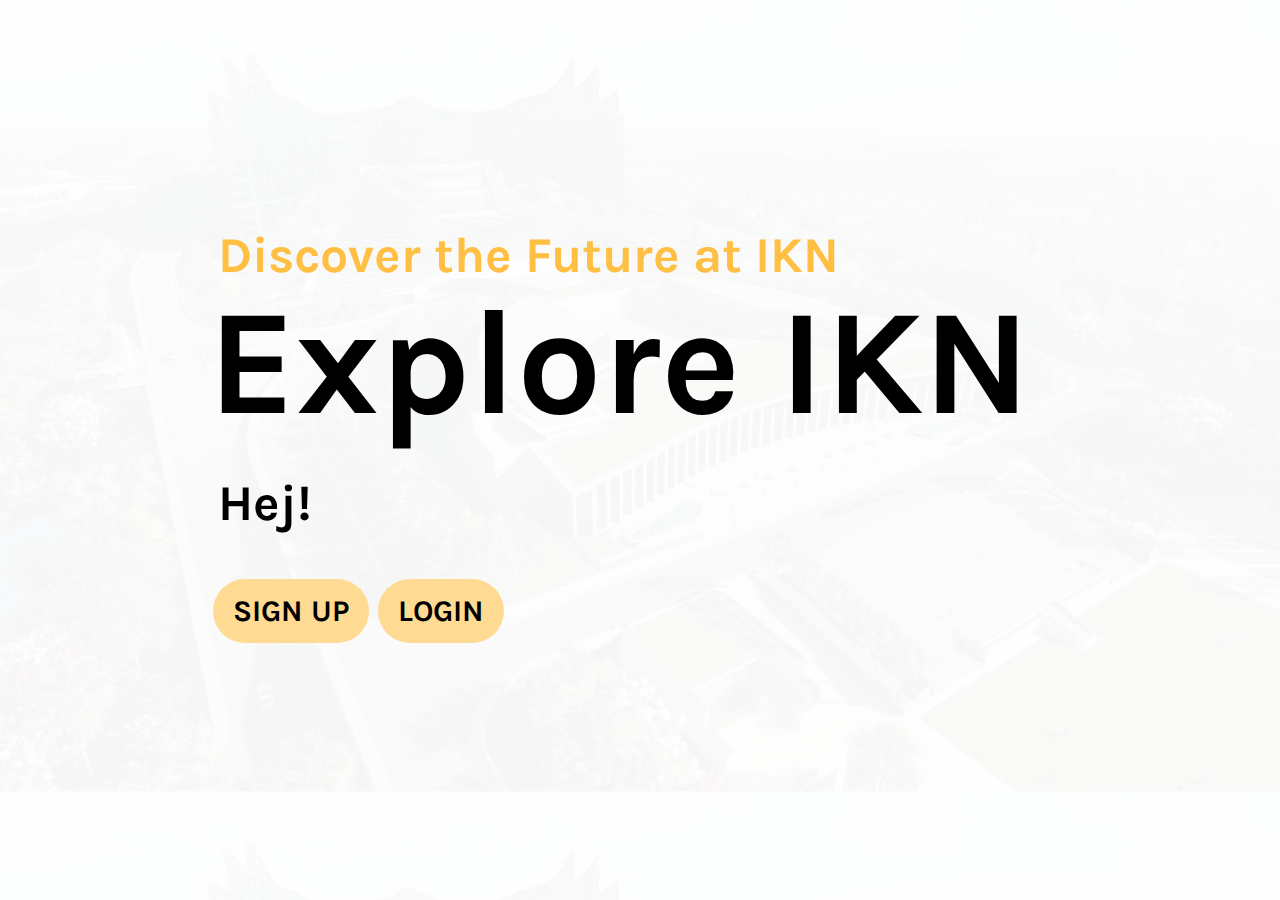
<file: index.html>
<!DOCTYPE html>
<html lang="en">
<head>
    <meta charset="UTF-8">
    <meta name="viewport" content="width=device-width, initial-scale=1.0">
    <link rel="stylesheet" href="style.css">
    <title>IKN</title>
</head>
<body>
    <div class="firstpage">
        <span class="discover">Discover the Future at IKN<br></span><span class="explore">Explore IKN</span><br><span class="hej">Hej!</span>
        <div class="masuk">
            <a href="signup.html" class="btn1">SIGN UP</a>
            <a href="login.html" class="btn2">LOGIN</a>
          </div>
    </div>
</body>
</html>
</file>
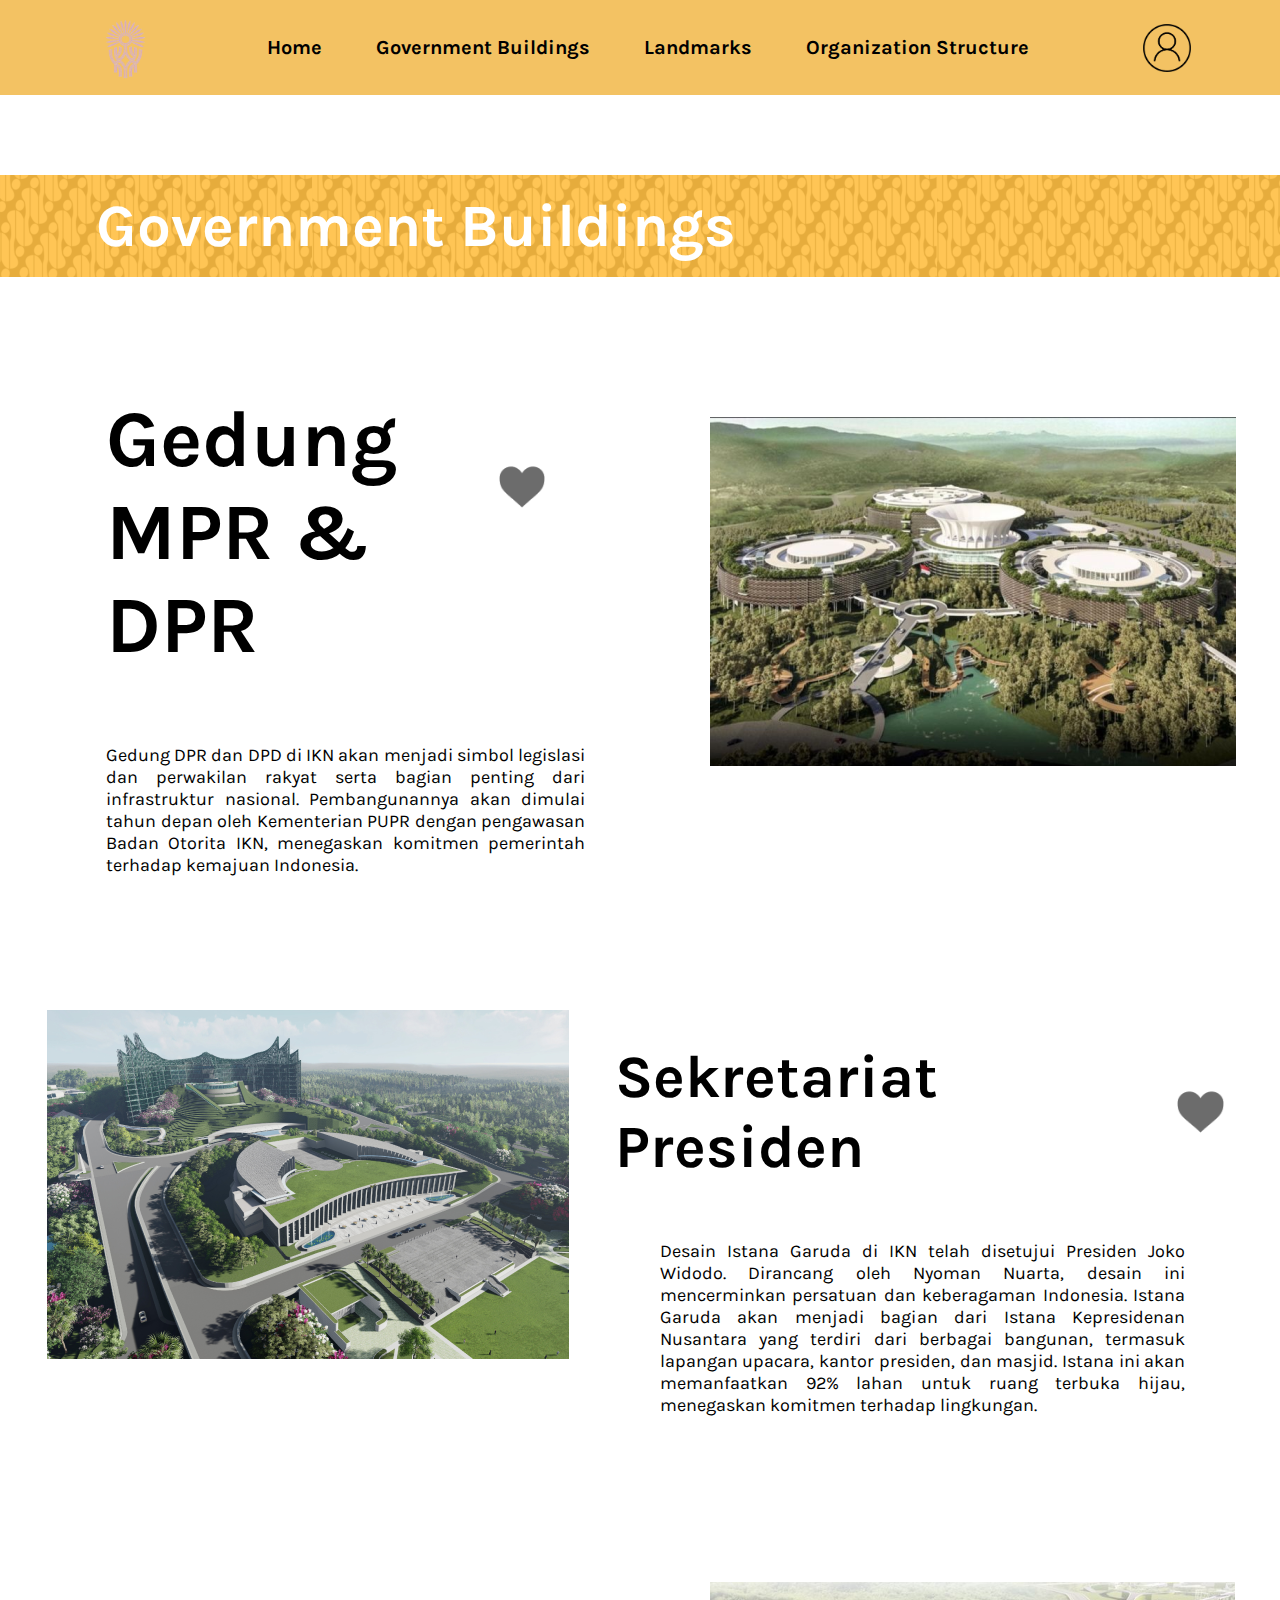
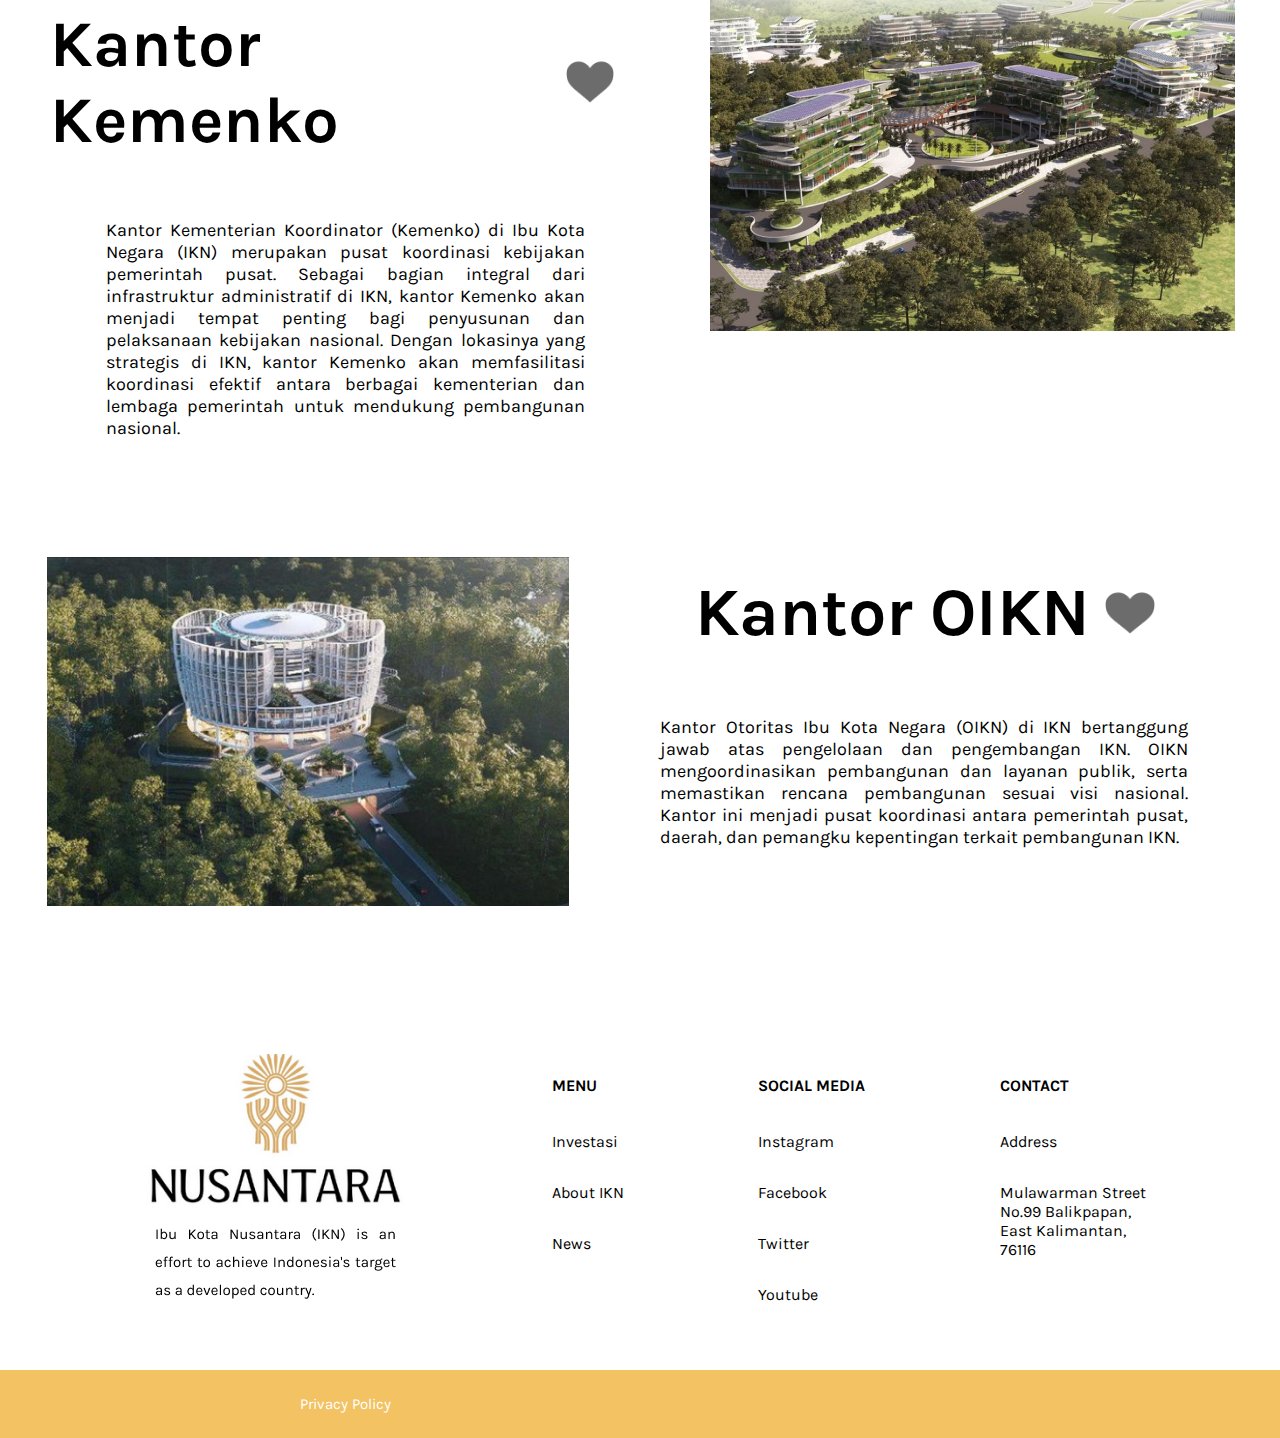
<file: government_buildings.html>
<!DOCTYPE html>
<html lang="en">
<head>
    <meta charset="UTF-8">
    <meta name="viewport" content="width=device-width, initial-scale=1.0">
    <title>Government Buildings</title>
    <link rel="stylesheet" href="government_buildings.css">
</head>
<body>
    
    <nav>
        <div class="logo">
            <img src="logo.png" alt="logo">
        </div>
        <div class="topnav">
            <a href="home.html">Home</a>
            <a href="government_buildings.html">Government Buildings</a>
            <a href="landmarks.html">Landmarks</a>
            <a href="orgStruct.html">Organization Structure</a>
        </div>
        <div class="accounts">
            <img src="account_logo.png" alt="account">
        </div>
    </nav>

    <div class="content">
        <div class="title">Government Buildings</div>
        <div class="row2">
            <div class="column2">
                <h1>Gedung MPR & DPR <input type="checkbox" class="heartbox2"></h1>
                <p>Gedung DPR dan DPD di IKN akan menjadi simbol legislasi dan perwakilan  rakyat serta bagian penting dari infrastruktur nasional. Pembangunannya  akan dimulai tahun depan oleh Kementerian PUPR dengan pengawasan Badan  Otorita IKN, menegaskan komitmen pemerintah terhadap kemajuan Indonesia.</p>
            </div>
            <div class="column2">
                <img src="mpr.png" alt="bendungan sepaku semoi">
            </div>
        </div>
        <div class="row">
            <div class="column">
                <img src="sekretariat.png" alt="plaza seremoni">
            </div>
            <div class="column">
                <h1>Sekretariat Presiden <input type="checkbox" class="heartbox1"></h1>
                <p>Desain Istana Garuda di IKN telah disetujui Presiden Joko Widodo.  Dirancang oleh Nyoman Nuarta, desain ini mencerminkan persatuan dan  keberagaman Indonesia. Istana Garuda akan menjadi bagian dari Istana  Kepresidenan Nusantara yang terdiri dari berbagai bangunan, termasuk  lapangan upacara, kantor presiden, dan masjid. Istana ini akan  memanfaatkan 92% lahan untuk ruang terbuka hijau, menegaskan komitmen  terhadap lingkungan.</p>
            </div>
        </div>
        <div class="row4">
            <div class="column4">
                <h1>Kantor Kemenko <input type="checkbox" class="heartbox1"></h1>
                <p>Kantor Kementerian Koordinator (Kemenko) di Ibu Kota Negara (IKN)  merupakan pusat koordinasi kebijakan pemerintah pusat. Sebagai bagian  integral dari infrastruktur administratif di IKN, kantor Kemenko akan  menjadi tempat penting bagi penyusunan dan pelaksanaan kebijakan  nasional. Dengan lokasinya yang strategis di IKN, kantor Kemenko akan  memfasilitasi koordinasi efektif antara berbagai kementerian dan lembaga  pemerintah untuk mendukung pembangunan nasional.</p>
            </div>
            <div class="column4">
                <img src="kemenko.png" alt="bandara ikn">
            </div>
        </div>
        <div class="row">
            <div class="column3">
                <img src="oikn.png" alt="embung mentawir">
            </div>
            <div class="column3">
                <h1>Kantor OIKN <input type="checkbox" class="heartbox1"></h1>
                <p>Kantor Otoritas Ibu Kota Negara (OIKN) di IKN bertanggung jawab atas pengelolaan dan pengembangan IKN. OIKN mengoordinasikan pembangunan dan layanan publik, serta memastikan rencana pembangunan sesuai visi nasional. Kantor ini menjadi pusat koordinasi antara pemerintah pusat, daerah, dan pemangku kepentingan terkait pembangunan IKN.</p>
            </div>
        </div>
    </div>

    <footer>
        <div class="rowfoot">
            <div class="columnfoot">
                <img src="logofoot.png" alt="logo_footer">
            </div>
            <div class="columnfoot">
                <h4>MENU</h4>
                <p>Investasi</p>
                <p>About IKN</p>
                <p>News</p>
            </div>
            <div class="columnfoot">
                <h4>SOCIAL MEDIA</h4>
                <p>Instagram</p>
                <p>Facebook</p>
                <p>Twitter</p>
                <p>Youtube</p>
            </div>
            <div class="columnfoot">
                <h4>CONTACT</h4>
                <p>Address</p>
                <p>Mulawarman Street<br>No.99 Balikpapan,<br>East Kalimantan,<br>76116</p>
            </div>
        </div>
        <div class="policy">
            <p>Privacy Policy</p>
        </div>
    </footer>

</body>
</html>
</file>
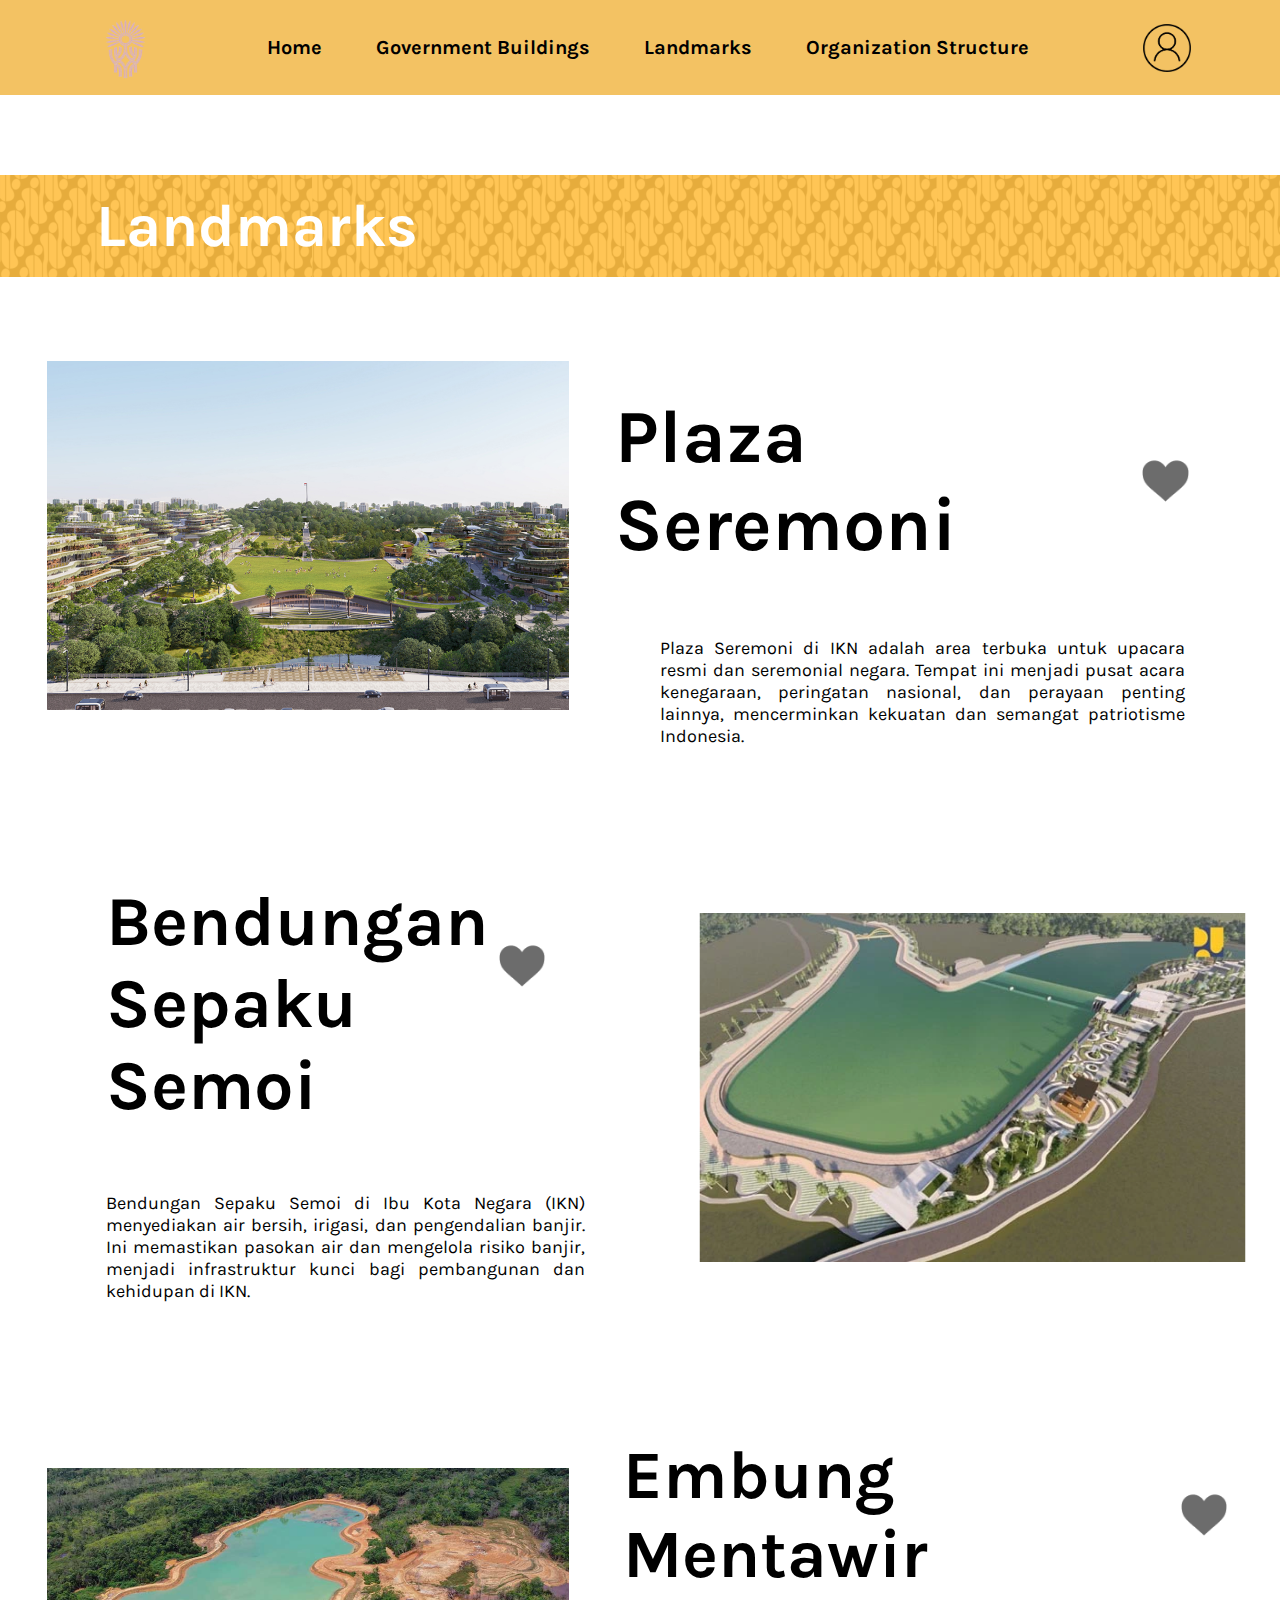
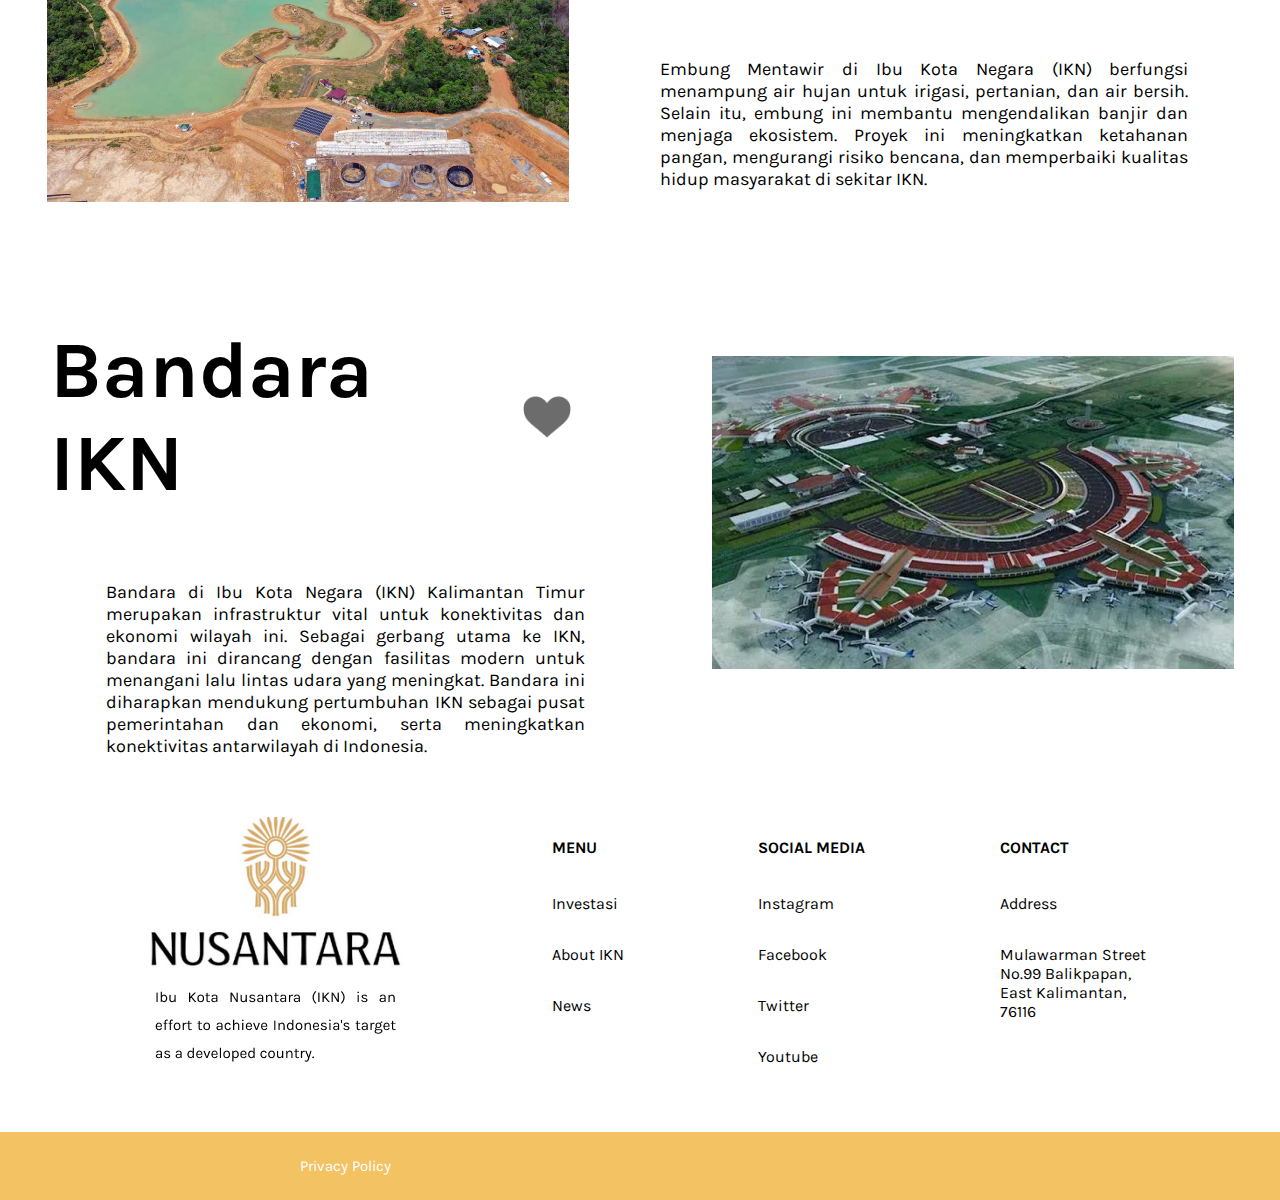
<file: landmarks.html>
<!DOCTYPE html>
<html lang="en">
<head>
    <meta charset="UTF-8">
    <meta name="viewport" content="width=device-width, initial-scale=1.0">
    <title>Landmarks</title>
    <link rel="stylesheet" href="landmarks.css">
</head>
<body>
    
    <nav>
        <div class="logo">
            <img src="logo.png" alt="logo">
        </div>
        <div class="topnav">
            <a href="home.html">Home</a>
            <a href="government_buildings.html">Government Buildings</a>
            <a href="landmarks.html">Landmarks</a>
            <a href="orgStruct.html">Organization Structure</a>
        </div>
        <div class="accounts">
            <img src="account_logo.png" alt="account">
        </div>
    </nav>

    <div class="content">
        <div class="title">Landmarks</div>
        <div class="row">
            <div class="column">
                <img src="plaza_seremoni.png" alt="plaza seremoni">
            </div>
            <div class="column">
                <h1>Plaza Seremoni <input type="checkbox" class="heartbox1"></h1>
                <p>Plaza Seremoni di IKN adalah area terbuka untuk upacara resmi dan seremonial negara. Tempat ini menjadi pusat acara kenegaraan, peringatan nasional, dan perayaan penting lainnya, mencerminkan kekuatan dan semangat patriotisme Indonesia.</p>
            </div>
        </div>
        <div class="row2">
            <div class="column2">
                <h1>Bendungan Sepaku Semoi <input type="checkbox" class="heartbox2"></h1>
                <p>Bendungan Sepaku Semoi di Ibu Kota Negara (IKN) menyediakan air bersih, irigasi, dan pengendalian banjir. Ini memastikan pasokan air dan mengelola risiko banjir, menjadi infrastruktur kunci bagi pembangunan dan kehidupan di IKN.</p>
            </div>
            <div class="column2">
                <img src="bendungan.png" alt="bendungan sepaku semoi">
            </div>
        </div>
        <div class="row">
            <div class="column3">
                <img src="embung.png" alt="embung mentawir">
            </div>
            <div class="column3">
                <h1>Embung Mentawir <input type="checkbox" class="heartbox1"></h1>
                <p>Embung Mentawir di Ibu Kota Negara (IKN) berfungsi menampung air hujan untuk irigasi, pertanian, dan air bersih. Selain itu, embung ini membantu mengendalikan banjir dan menjaga ekosistem. Proyek ini meningkatkan ketahanan pangan, mengurangi risiko bencana, dan memperbaiki kualitas hidup masyarakat di sekitar IKN.</p>
            </div>
        </div>
        <div class="row4">
            <div class="column4">
                <h1>Bandara IKN <input type="checkbox" class="heartbox1"></h1>
                <p>Bandara di Ibu Kota Negara (IKN) Kalimantan Timur merupakan infrastruktur vital untuk konektivitas dan ekonomi wilayah ini. Sebagai gerbang utama ke IKN, bandara ini dirancang dengan fasilitas modern untuk menangani lalu lintas udara yang meningkat. Bandara ini diharapkan mendukung pertumbuhan IKN sebagai pusat pemerintahan dan ekonomi, serta meningkatkan konektivitas antarwilayah di Indonesia.</p>
            </div>
            <div class="column4">
                <img src="bandara.png" alt="bandara ikn">
            </div>
        </div>
    </div>

    <footer>
        <div class="rowfoot">
            <div class="columnfoot">
                <img src="logofoot.png" alt="logo_footer">
            </div>
            <div class="columnfoot">
                <h4>MENU</h4>
                <p>Investasi</p>
                <p>About IKN</p>
                <p>News</p>
            </div>
            <div class="columnfoot">
                <h4>SOCIAL MEDIA</h4>
                <p>Instagram</p>
                <p>Facebook</p>
                <p>Twitter</p>
                <p>Youtube</p>
            </div>
            <div class="columnfoot">
                <h4>CONTACT</h4>
                <p>Address</p>
                <p>Mulawarman Street<br>No.99 Balikpapan,<br>East Kalimantan,<br>76116</p>
            </div>
        </div>
        <div class="policy">
            <p>Privacy Policy</p>
        </div>
    </footer>

</body>
</html>
</file>
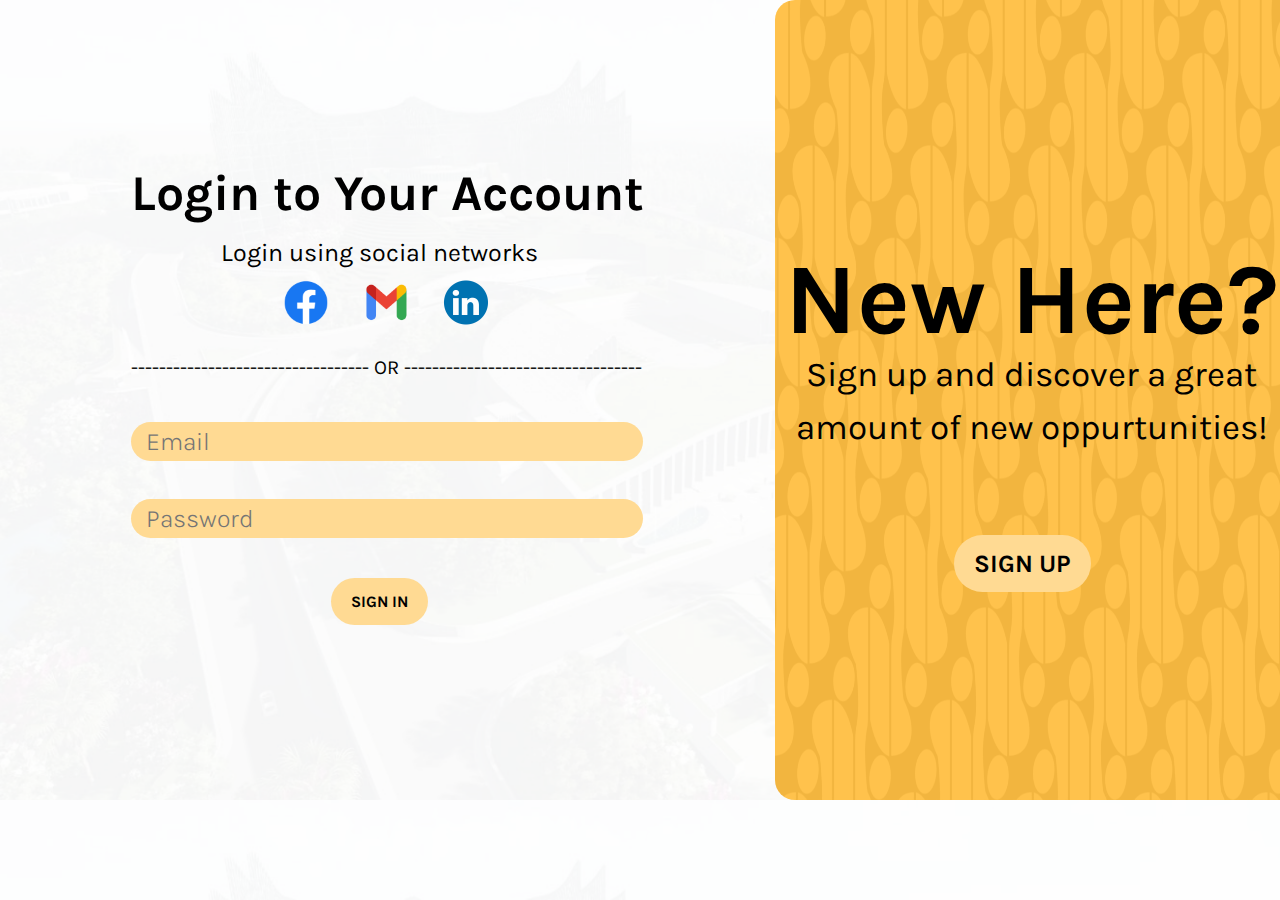
<file: login.html>
<!DOCTYPE html>
<html lang="en">
<head>
  <meta charset="UTF-8">
  <meta name="viewport" content="width=device-width, initial-scale=1.0">
  <link rel="stylesheet" href="login.css">
  <title>Login IKN</title>
</head>
<body>
  <div class="firstpage">

    <div class="left-side">
      <div class="item">
        <span class="head">Login to Your Account<br></span>
        <span class="desc">Login using social networks</span>
        <div class="socials">
          <a href="#" target="_blank"><img src="fb.png" alt="facebook" class="social-icon"></a>
          <a href="#" target="_blank"><img src="gmail.png" alt="facebook" class="social-icon"></a>
          <a href="#" target="_blank"><img src="linkedin.png" alt="facebook" class="social-icon"></a>
        </div>
        <div class="or">---------------------------------- OR ----------------------------------</div>
        <form class="loginform" onsubmit="return validate()">
          <input type="text" id="email" name="email" placeholder="Email"><br>
          <input type="text" id="password" name="password" placeholder="Password"><br>
          <button type="submit" class="signinbtn">SIGN IN</button>
        </form>
      </div>
    </div>

    <div class="right-side">
      <img src="batikparang.jpeg" alt="Batik Parang" style="width: 100%; height: 100%;">
      <div class="text">
        <span class="new">New Here?<br></span>
        <span class="sign">Sign up and discover a great amount of new oppurtunities!</span>
      </div>
      <div class="signupbtn">
        <a href="signup.html" class="signup">SIGN UP</a>
      </div> 
    </div>
  </div>
</body>
<script src="validatelogin.js"></script>
</html>
</file>
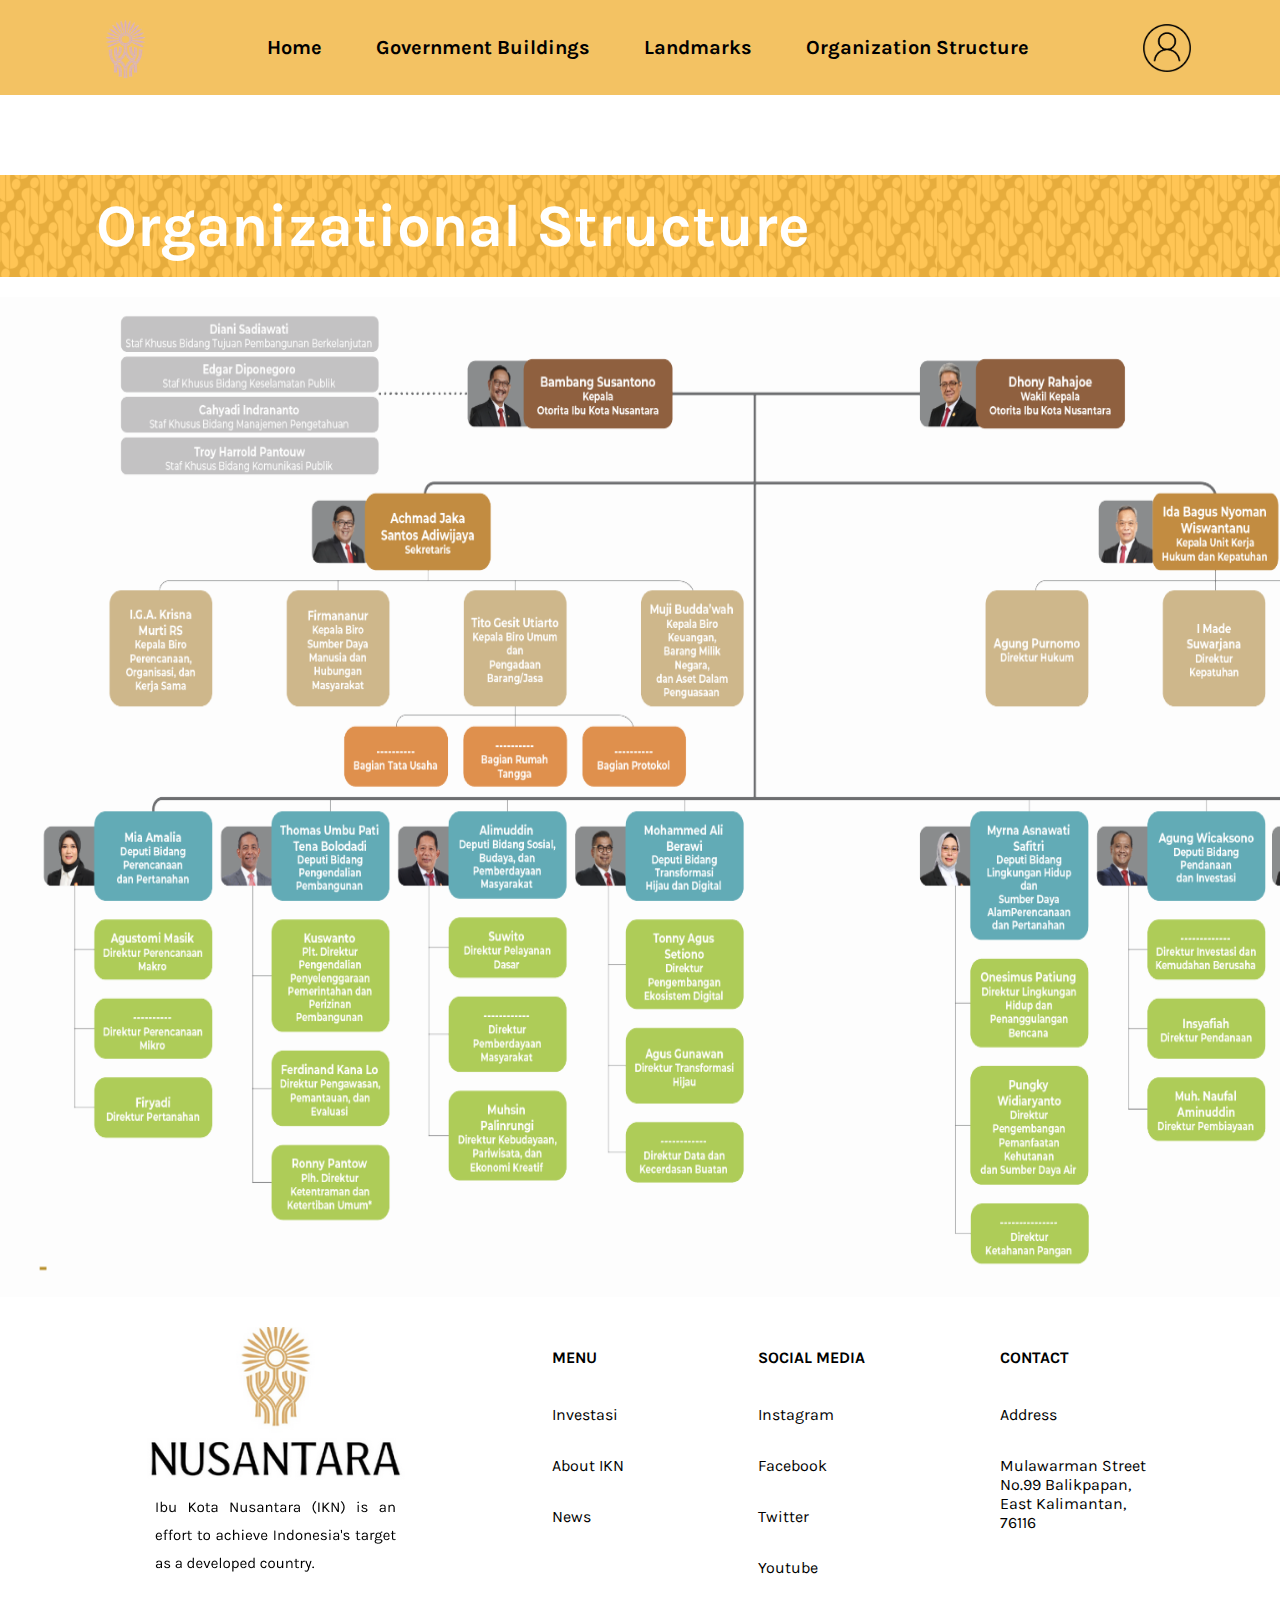
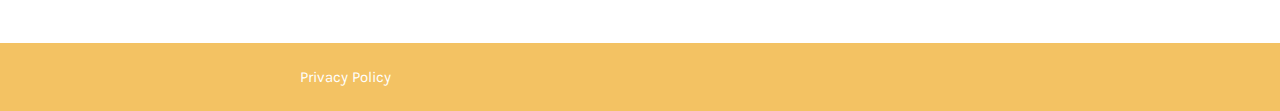
<file: orgStruct.html>
<!DOCTYPE html>
<html lang="en">
<head>
    <meta charset="UTF-8">
    <meta name="viewport" content="width=device-width, initial-scale=1.0">
    <title>Landmarks</title>
    <link rel="stylesheet" href="landmarks.css">
</head>
<body>
    
    <nav>
        <div class="logo">
            <img src="logo.png" alt="logo">
        </div>
        <div class="topnav">
            <a href="home.html">Home</a>
            <a href="government_buildings.html">Government Buildings</a>
            <a href="landmarks.html">Landmarks</a>
            <a href="orgStruct.html">Organization Structure</a>
        </div>
        <div class="accounts">
            <img src="account_logo.png" alt="account">
        </div>
    </nav>

    <div class="content">
        <div class="title">Organizational Structure</div>
        <img src="orgS.png" alt="Organizational Structure Image" style="display: block; margin: 20px auto;width: 1500px;height: 1000px">
    </div>
    
    <footer>
        <div class="rowfoot">
            <div class="columnfoot">
                <img src="logofoot.png" alt="logo_footer">
            </div>
            <div class="columnfoot">
                <h4>MENU</h4>
                <p>Investasi</p>
                <p>About IKN</p>
                <p>News</p>
            </div>
            <div class="columnfoot">
                <h4>SOCIAL MEDIA</h4>
                <p>Instagram</p>
                <p>Facebook</p>
                <p>Twitter</p>
                <p>Youtube</p>
            </div>
            <div class="columnfoot">
                <h4>CONTACT</h4>
                <p>Address</p>
                <p>Mulawarman Street<br>No.99 Balikpapan,<br>East Kalimantan,<br>76116</p>
            </div>
        </div>
        <div class="policy">
            <p>Privacy Policy</p>
        </div>
    </footer>
</body>
</html>
</file>
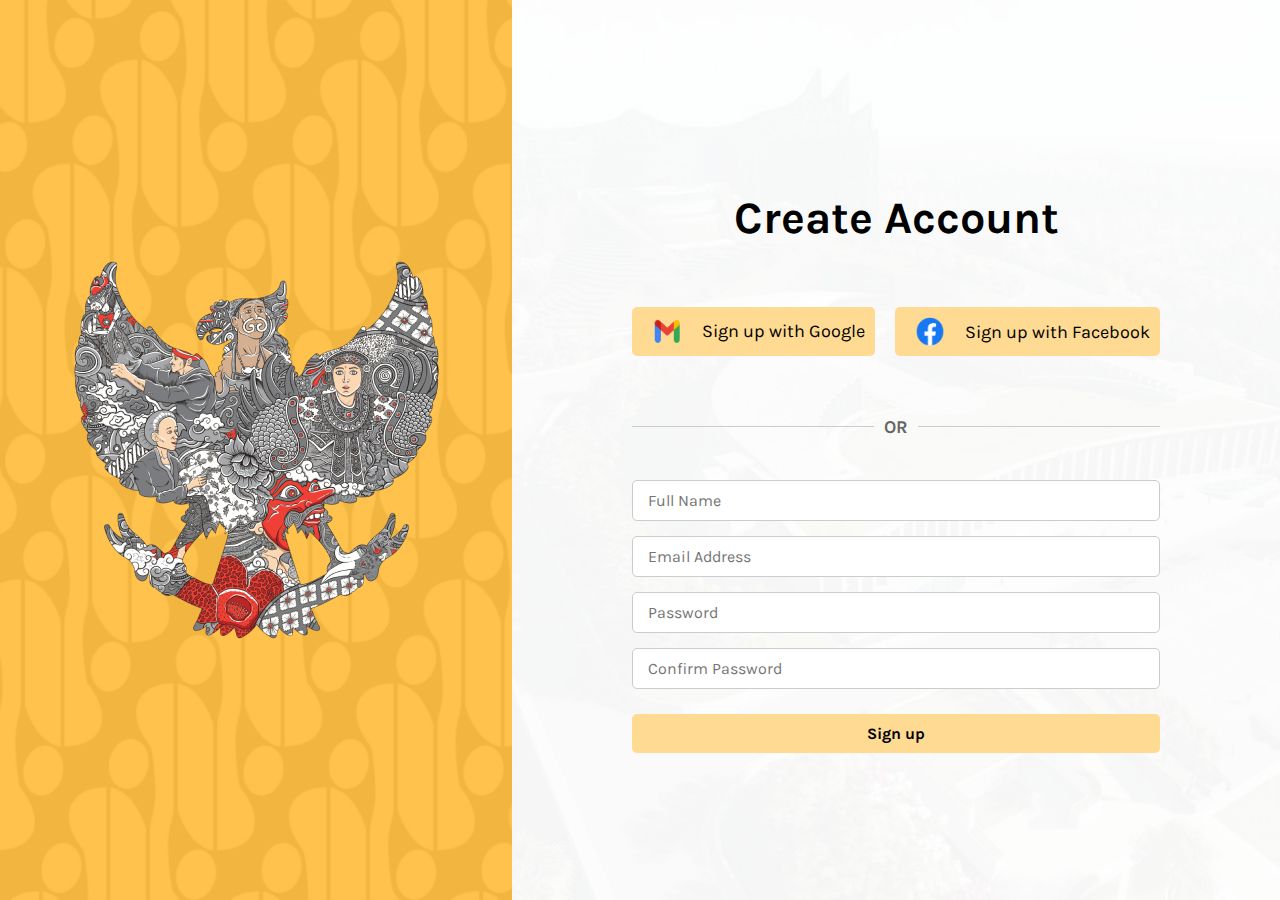
<file: signup.html>
<!DOCTYPE html>
<html lang="en">
<head>
  <meta charset="UTF-8">
  <meta name="viewport" content="width=device-width, initial-scale=1.0">
  <link rel="stylesheet" href="signup.css">
  <title>Sign Up IKN</title>
</head>
<body>
    <div class="firstpage">
        <div class="left-side">
            <img src="garuda.png" alt="Garuda">
        </div>
        <div class="right-side">
            <img class="rightimage" src="main_cover.png" alt="Main Cover">
            <div class="text">
                <p>Create Account</p>
                <div class="socials">
                    <div class="google">
                        <p><img src="gmail.png" alt="Google"> Sign up with Google</p>
                    </div>
                    <div class="facebook">
                        <p><img src="fb.png" alt="Facebook"> Sign up with Facebook</p>
                    </div>
                </div>
                <div class="separator">
                    <hr> <span>OR</span> <hr>
                </div>
                <form class="signup-form" onsubmit="return validate()">
                    <input type="text" placeholder="Full Name" id="full-name">
                    <input type="email" placeholder="Email Address" id="email">
                    <input type="password" placeholder="Password" id="password">
                    <input type="password" placeholder="Confirm Password" id="cpassword">
                    <button type="submit" class="signbtn">Sign up</button>
                </form>
            </div>
        </div>
    </div>
</body>
<script src="validation.js">
</script>
</html>
</file>
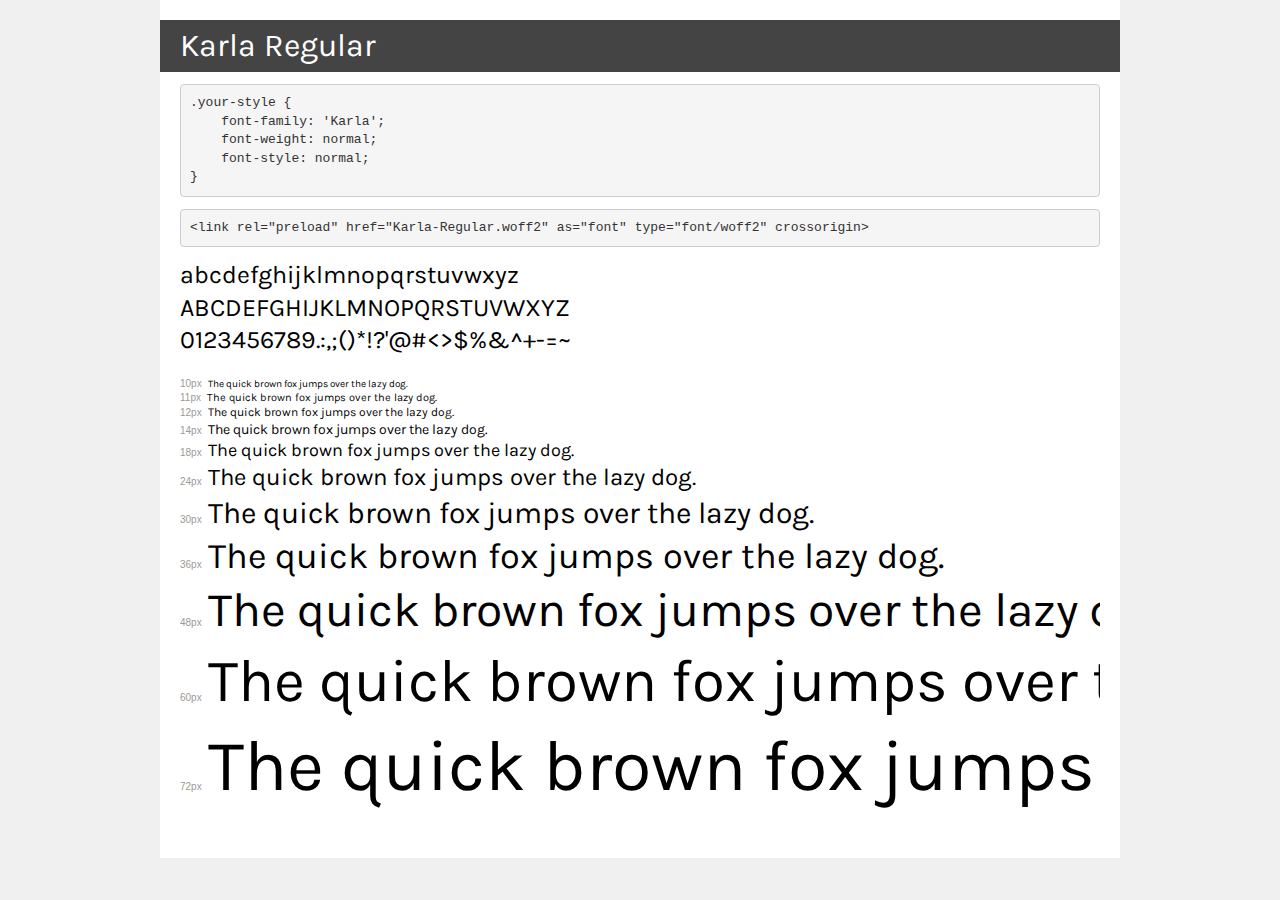
<file: Karla/demo.html>
<!DOCTYPE html>
<html lang="en">
<head>
    <meta charset="utf-8">
    <meta http-equiv="X-UA-Compatible" content="IE=edge">
    <meta name="viewport" content="width=device-width, initial-scale=1">
    <meta name="robots" content="noindex, noarchive">
    <meta name="format-detection" content="telephone=no">
    <title>Transfonter demo</title>
    <link href="stylesheet.css" rel="stylesheet">
    <style>
        /*
        http://meyerweb.com/eric/tools/css/reset/
        v2.0 | 20110126
        License: none (public domain)
        */
        html, body, div, span, applet, object, iframe,
        h1, h2, h3, h4, h5, h6, p, blockquote, pre,
        a, abbr, acronym, address, big, cite, code,
        del, dfn, em, img, ins, kbd, q, s, samp,
        small, strike, strong, sub, sup, tt, var,
        b, u, i, center,
        dl, dt, dd, ol, ul, li,
        fieldset, form, label, legend,
        table, caption, tbody, tfoot, thead, tr, th, td,
        article, aside, canvas, details, embed,
        figure, figcaption, footer, header, hgroup,
        menu, nav, output, ruby, section, summary,
        time, mark, audio, video {
            margin: 0;
            padding: 0;
            border: 0;
            font-size: 100%;
            font: inherit;
            vertical-align: baseline;
        }
        /* HTML5 display-role reset for older browsers */
        article, aside, details, figcaption, figure,
        footer, header, hgroup, menu, nav, section {
            display: block;
        }
        body {
            line-height: 1;
        }
        ol, ul {
            list-style: none;
        }
        blockquote, q {
            quotes: none;
        }
        blockquote:before, blockquote:after,
        q:before, q:after {
            content: '';
            content: none;
        }
        table {
            border-collapse: collapse;
            border-spacing: 0;
        }
        /* demo styles */
        body {
            background: #f0f0f0;
            color: #000;
        }
        .page {
            background: #fff;
            width: 920px;
            margin: 0 auto;
            padding: 20px 20px 0 20px;
            overflow: hidden;
        }
        .font-container {
            overflow-x: auto;
            overflow-y: hidden;
            margin-bottom: 40px;
            line-height: 1.3;
            white-space: nowrap;
            padding-bottom: 5px;
        }
        h1 {
            position: relative;
            background: #444;
            font-size: 32px;
            color: #fff;
            padding: 10px 20px;
            margin: 0 -20px 12px -20px;
        }
        .letters {
            font-size: 25px;
            margin-bottom: 20px;
        }
        .s10:before {
            content: '10px';
        }
        .s11:before {
            content: '11px';
        }
        .s12:before {
            content: '12px';
        }
        .s14:before {
            content: '14px';
        }
        .s18:before {
            content: '18px';
        }
        .s24:before {
            content: '24px';
        }
        .s30:before {
            content: '30px';
        }
        .s36:before {
            content: '36px';
        }
        .s48:before {
            content: '48px';
        }
        .s60:before {
            content: '60px';
        }
        .s72:before {
            content: '72px';
        }
        .s10:before, .s11:before, .s12:before, .s14:before,
        .s18:before, .s24:before, .s30:before, .s36:before,
        .s48:before, .s60:before, .s72:before {
            font-family: Arial, sans-serif;
            font-size: 10px;
            font-weight: normal;
            font-style: normal;
            color: #999;
            padding-right: 6px;
        }
        pre {
            display: block;
            padding: 9px;
            margin: 0 0 12px;
            font-family: Monaco, Menlo, Consolas, "Courier New", monospace;
            font-size: 13px;
            line-height: 1.428571429;
            color: #333;
            font-weight: normal;
            font-style: normal;
            background-color: #f5f5f5;
            border: 1px solid #ccc;
            overflow-x: auto;
            border-radius: 4px;
        }
        /* responsive */
        @media (max-width: 959px) {
            .page {
                width: auto;
                margin: 0;
            }
        }
    </style>
</head>
<body>
<div class="page">
    <div class="demo">
        <h1 style="font-family: 'Karla'; font-weight: normal; font-style: normal;">Karla Regular</h1>
        <pre title="Usage">.your-style {
    font-family: 'Karla';
    font-weight: normal;
    font-style: normal;
}</pre>
        <pre title="Preload (optional)">
&lt;link rel=&quot;preload&quot; href=&quot;Karla-Regular.woff2&quot; as=&quot;font&quot; type=&quot;font/woff2&quot; crossorigin&gt;</pre>
        <div class="font-container" style="font-family: 'Karla'; font-weight: normal; font-style: normal;">
            <p class="letters">
                abcdefghijklmnopqrstuvwxyz<br>
ABCDEFGHIJKLMNOPQRSTUVWXYZ<br>
                0123456789.:,;()*!?'@#&lt;&gt;$%&^+-=~
            </p>
            <p class="s10" style="font-size: 10px;">The quick brown fox jumps over the lazy dog.</p>
            <p class="s11" style="font-size: 11px;">The quick brown fox jumps over the lazy dog.</p>
            <p class="s12" style="font-size: 12px;">The quick brown fox jumps over the lazy dog.</p>
            <p class="s14" style="font-size: 14px;">The quick brown fox jumps over the lazy dog.</p>
            <p class="s18" style="font-size: 18px;">The quick brown fox jumps over the lazy dog.</p>
            <p class="s24" style="font-size: 24px;">The quick brown fox jumps over the lazy dog.</p>
            <p class="s30" style="font-size: 30px;">The quick brown fox jumps over the lazy dog.</p>
            <p class="s36" style="font-size: 36px;">The quick brown fox jumps over the lazy dog.</p>
            <p class="s48" style="font-size: 48px;">The quick brown fox jumps over the lazy dog.</p>
            <p class="s60" style="font-size: 60px;">The quick brown fox jumps over the lazy dog.</p>
            <p class="s72" style="font-size: 72px;">The quick brown fox jumps over the lazy dog.</p>
        </div>
    </div>

</div>
</body>
</html>
</file>
<file: style.css>
@font-face {
    font-family: Karla;
    src: url(Karla-VariableFont_wght.ttf);
}

body {
    background-image: url("main_cover.png");
    background-size: cover;
}

.firstpage {
    padding-left: 200px;
    padding-top: 200px;
    line-height: 6em;
}

.discover {
    font-family: Karla;
    color: #FFBF43;
    font-weight: bold;
    font-size: 50px;
    padding-left: 10px;
}

.explore {
    font-family: Karla;
    font-weight: bold;
    color: black;
    font-size: 150px;
}

.hej {
    font-family: Karla;
    font-weight: bold;
    color: black;
    font-size: 50px;
    padding-left: 10px;
}

.masuk {
    padding-left: 5px;
}

.btn1 {
    background-color: #FFDA93;
    color: black;
    font-family: Karla;
    font-weight: bold;
    font-size: 30px;
    border-radius: 50px;
    padding: 14px 20px;
    margin: 5px auto;
    border: none;
    cursor: pointer;
    text-decoration: none;
    transition-duration: 0.3s;
}
  
.btn1:hover {
    background-color: black;
    color: #FFDA93;
}

.btn2 {
    background-color: #FFDA93;
    color: black;
    font-family: Karla;
    font-weight: bold;
    font-size: 30px;
    border-radius: 50px;
    padding: 14px 20px;
    margin: 5px;
    border: none;
    cursor: pointer;
    text-decoration: none;
    transition-duration: 0.3s;
}
  
.btn2:hover {
    background-color: black;
    color: #FFDA93;
}
</file>
<file: government_buildings.css>
* {
    box-sizing: border-box;
}

@font-face {
    font-family: Karla;
    src: url(Karla-VariableFont_wght.ttf);
}

body {
    margin: 0;
    display: flex;
    flex-direction: column;
    overflow-x: hidden;
}

nav {
    position: sticky;
    background-color: #F3C263;
    display: flex;
    height: 95px;
    align-items: center;
    text-align: center;
    justify-content: space-evenly;
    z-index: 1000;
    top: 0;
}

.logo {
    display: flex;
    width: 4rem;
    height: 4rem;
}

.topnav a {
    padding-right: 25px;
    padding-left: 25px;
    font-size: 20px;
    text-decoration: none;
    color: #000000;
    font-family: Karla;
    font-weight: bold;
}

.topnav a:hover {
    text-decoration: underline;
    transition: transform 0.7s ease-out;
}

.accounts {
    display: flex;
    width: 3rem;
    height: 3rem;
}

.title {
    font-family: Karla;
    color: #ffffff;
    background-image: url("header_batik.png");
    font-size: 60px;
    font-weight: bold;
    text-align: left;
    margin-top: 80px;
    padding: 1rem;
    padding-left: 6rem;
}

.row {
    display: flex;
    justify-content: space-between;
    margin-top: 20px;
    margin-right: 50px;
    font-family: JostR;
    margin-bottom: 10px;
}

.column {
    display: flex;
    flex-direction: column;
    font-family: Karla;
    width: 50%;
    align-items: center;
}

.column img {
    margin-top: 6rem;
}

.column p {
    text-align: justify;
    margin-left: 2.8rem;
    margin-right: 2.8rem;
    font-size: 18px;
}

.column h1 {
    font-size: 60px;
    margin-top: 8rem;
    margin-right: 0.2rem;
    display: flex;
    align-items: center;
    justify-content: space-evenly;
}

.row2 {
    display: flex;
    justify-content: space-between;
    margin-top: 20px;
    margin-left: 50px;
    font-family: JostR;
    margin-bottom: 10px;
}

.column2 {
    display: flex;
    flex-direction: column;
    font-family: Karla;
    width: 50%;
    align-items: center;
}

.column2 img {
    margin-top: 7.5rem;
}

.column2 p {
    text-align: justify;
    margin-left: 3.5rem;
    margin-right: 5rem;
    font-size: 18px;
}

.column2 h1 {
    font-size: 80px;
    margin-top: 6rem;
    margin-left: 3.5rem;
    display: flex;
    align-items: center;
    justify-content: space-evenly;
}

.column3 {
    display: flex;
    flex-direction: column;
    font-family: Karla;
    width: 50%;
    align-items: center;
}

.column3 img {
    margin-top: 5rem;
    margin-bottom: 8rem;
}

.column3 p {
    text-align: justify;
    margin-left: 2.8rem;
    margin-right: 2.6rem;
    font-size: 18px;
}

.column3 h1 {
    font-size: 68px;
    margin-top: 6rem;
    margin-left: 0.5rem;
    display: flex;
    align-items: center;
    justify-content: space-evenly;
}

.row4 {
    display: flex;
    justify-content: space-between;
    margin-top: 20px;
    margin-left: 50px;
    font-family: JostR;
    margin-bottom: 10px;
}

.column4 {
    display: flex;
    flex-direction: column;
    font-family: Karla;
    width: 50%;
    align-items: center;
}

.column4 img {
    margin-top: 8rem;
    margin-bottom: 100px;
}

.column4 p {
    text-align: justify;
    margin-left: 3.5rem;
    margin-right: 5rem;
    font-size: 18px;
}

.column4 h1 {
    font-size: 65px;
    margin-top: 9.5rem;
    margin-right: 3rem;
    display: flex;
    align-items: center;
    justify-content: space-evenly;
}

input[class="heartbox1"] {
    content: url('heart.png');
    appearance: none;
    display: block;
    width: 50px;
    height: 50px;
    transition: 0.2s;
    margin-left: 15px;
}

input[class="heartbox1"]:checked {
    content: url('heart_red.png');
}

input[class="heartbox2"] {
    content: url('heart.png');
    appearance: none;
    display: block;
    width: 50px;
    height: 50px;
    transition: 0.2s;
    margin-right: 120px;
    margin-bottom: 95px;
}

input[class="heartbox2"]:checked {
    content: url('heart_red.png');
}

.rowfoot {
    display: flex;
    justify-content: space-evenly;
    margin-top: 20px;
    padding-bottom: 50px;
    font-family: Karla;
    margin-top: 10px;
}

.columnfoot {
    display: flex;
    flex-direction: column;
    font-family: Karla;
}

.policy {
    font-family: Karla;
    font-size: 15px;
    background-color: #F3C263;
    padding: 10px;
    padding-left: 300px;
    color: white;
}
</file>
<file: landmarks.css>
* {
    box-sizing: border-box;
}

@font-face {
    font-family: Karla;
    src: url(Karla-VariableFont_wght.ttf);
}

body {
    margin: 0;
    display: flex;
    flex-direction: column;
    overflow-x: hidden;
}

nav {
    position: sticky;
    background-color: #F3C263;
    display: flex;
    height: 95px;
    align-items: center;
    text-align: center;
    justify-content: space-evenly;
    z-index: 1000;
    top: 0;
}

.logo {
    display: flex;
    width: 4rem;
    height: 4rem;
}

.topnav a {
    padding-right: 25px;
    padding-left: 25px;
    font-size: 20px;
    text-decoration: none;
    color: #000000;
    font-family: Karla;
    font-weight: bold;
}

.topnav a:hover {
    text-decoration: underline;
    transition: transform 0.7s ease-out;
}

.accounts {
    display: flex;
    width: 3rem;
    height: 3rem;
}

.title {
    font-family: Karla;
    color: #ffffff;
    background-image: url("header_batik.png");
    font-size: 60px;
    font-weight: bold;
    text-align: left;
    margin-top: 80px;
    padding: 1rem;
    padding-left: 6rem;
}

.row {
    display: flex;
    justify-content: space-between;
    margin-top: 20px;
    margin-right: 50px;
    font-family: JostR;
    margin-bottom: 10px;
}

.column {
    display: flex;
    flex-direction: column;
    font-family: Karla;
    width: 50%;
    align-items: center;
}

.column img {
    margin-top: 4rem;
}

.column p {
    text-align: justify;
    margin-left: 2.8rem;
    margin-right: 2.8rem;
    font-size: 18px;
}

.column h1 {
    font-size: 75px;
    margin-top: 6rem;
    margin-right: 2.4rem;
    display: flex;
    align-items: center;
    justify-content: space-evenly;
}

.row2 {
    display: flex;
    justify-content: space-between;
    margin-top: 20px;
    margin-left: 50px;
    font-family: JostR;
    margin-bottom: 10px;
}

.column2 {
    display: flex;
    flex-direction: column;
    font-family: Karla;
    width: 50%;
    align-items: center;
}

.column2 img {
    margin-top: 8rem;
}

.column2 p {
    text-align: justify;
    margin-left: 3.5rem;
    margin-right: 5rem;
    font-size: 18px;
}

.column2 h1 {
    font-size: 70px;
    margin-top: 6rem;
    margin-left: 3.5rem;
    display: flex;
    align-items: center;
    justify-content: space-evenly;
}

.column3 {
    display: flex;
    flex-direction: column;
    font-family: Karla;
    width: 50%;
    align-items: center;
}

.column3 img {
    margin-top: 8rem;
}

.column3 p {
    text-align: justify;
    margin-left: 2.8rem;
    margin-right: 2.6rem;
    font-size: 18px;
}

.column3 h1 {
    font-size: 68px;
    margin-top: 6rem;
    margin-left: 0.5rem;
    display: flex;
    align-items: center;
    justify-content: space-evenly;
}

.row4 {
    display: flex;
    justify-content: space-between;
    margin-top: 20px;
    margin-left: 50px;
    font-family: JostR;
    margin-bottom: 10px;
}

.column4 {
    display: flex;
    flex-direction: column;
    font-family: Karla;
    width: 50%;
    align-items: center;
}

.column4 img {
    margin-top: 8rem;
    margin-bottom: 8rem;
}

.column4 p {
    text-align: justify;
    margin-left: 3.5rem;
    margin-right: 5rem;
    font-size: 18px;
}

.column4 h1 {
    font-size: 80px;
    margin-top: 6rem;
    margin-right: 5.7rem;
    display: flex;
    align-items: center;
    justify-content: space-evenly;
}

input[class="heartbox1"] {
    content: url('heart.png');
    appearance: none;
    display: block;
    width: 50px;
    height: 50px;
    transition: 0.2s;
    margin-left: 15px;
}

input[class="heartbox1"]:checked {
    content: url('heart_red.png');
}

input[class="heartbox2"] {
    content: url('heart.png');
    appearance: none;
    display: block;
    width: 50px;
    height: 50px;
    transition: 0.2s;
    margin-right: 120px;
    margin-bottom: 80px;
}

input[class="heartbox2"]:checked {
    content: url('heart_red.png');
}

.rowfoot {
    display: flex;
    justify-content: space-evenly;
    margin-top: 20px;
    padding-bottom: 50px;
    font-family: Karla;
    margin-top: 10px;
}

.columnfoot {
    display: flex;
    flex-direction: column;
    font-family: Karla;
}

.policy {
    font-family: Karla;
    font-size: 15px;
    background-color: #F3C263;
    padding: 10px;
    padding-left: 300px;
    color: white;
}
</file>
<file: login.css>
@font-face {
    font-family: Karla;
    src: url(Karla-VariableFont_wght.ttf);
}

body {
    background-image: url("main_cover.png");
    background-size: cover;
    margin: auto;
    overflow: hidden;
}

.firstpage {
    display: flex; 
    line-height: 3em;
    overflow: hidden;
    width: 1550px;
    height: 800px;
    margin: auto;
}

.left-side { 
    align-items: center;
    justify-content: center;   
    width: 50%;
    display: flex;
    flex-direction: column;
}

.right-side { 
    margin-left: 0;
    width: 50%;
    background-color: #FFBF43;
    overflow: hidden;
    align-items: center;
    justify-content: center;
    border-radius: 20px;
}

.right-side img { 
    opacity: 5%;
}

.right-side .signupbtn {
    font-family: Karla;
    position: absolute;
    height: 35px;
    text-align: center;
    top: 60%; 
    left: 62%; 
    z-index: 1; 
    padding-left: 160px;
}

.signup{
    background-color: #FFDA93;
    color: black;
    font-family: Karla;
    font-weight: bold;
    font-size: 25px;
    border-radius: 50px;
    padding: 14px 20px;
    margin: 5px auto;
    border: none;
    cursor: pointer;
    text-decoration: none;
    transition-duration: 0.3s;
}

.signup:hover {
    background-color: black;
    color: #FFDA93;
}


.firstpage .right-side .text {
    font-family: Karla;
    position: absolute;
    width: 521px;
    height: 35px;
    border-radius: 3px;
    text-align: center;
    font-size: 18px;
    padding: 6px 3px 1px 3px;
    top: 30%; 
    left: 60%; 
    z-index: 1;

}

.firstpage .right-side .text .new {

    font-size: 100px;
    font-weight: bold
}

.firstpage .right-side .text .sign {
    font-size: 35px;
}

.head {
    font-family: Karla;
    font-size: 50px;
    font-weight: bold;
}

.desc {
    font-family: Karla;
    font-size: 25px;
    padding-left: 90px;
}

.socials {
    display: flex;
    padding-left: 135px;
}

.social-icon {
    max-width: 80px;
    max-height: 50px;
}

.or {
    font-family: Karla;
    font-size: 20px;
}

input[type=text], select {
    font-family: Karla;
    font-size: 25px;
    font-weight: 300;
    background-color: #FFDA93;
    max-width: 495px;
    padding-left: 15px;
    padding-top: 5px;
    padding-bottom: 5px;
    border: 0;
    border-radius: 50px;
    margin-top: 30px;
    width: 100%;
    display: inline-block;
}

/* .signinbtn {
    display: flex;
    padding: 10px 15px;
    font-size: 16px;
    font-weight: bold;
    border: none;
    border-radius: 5px;
    background-color: #FFDA93;
    color: black;
    font-family: Karla;
    cursor: pointer;
    margin-top: 10px;
    text-decoration: none;
} */

.signinbtn {
    background-color: #FFDA93;
    align-items: center;
    color: black;
    font-family: Karla;
    font-weight: bold;
    font-size: 16px;
    border-radius: 50px;
    padding: 14px 20px;
    margin: 5px auto;
    border: none;
    cursor: pointer;
    text-decoration: none;
    transition-duration: 0.3s;
    margin-left: 12.5rem;
    margin-top: 2rem;
}

.signinbtn:hover {
    background-color: black;
    color: #FFDA93;
}
</file>
<file: signup.css>
@font-face {
    font-family: Karla;
    src: url(Karla-VariableFont_wght.ttf);
}

body {
    background-image: url("batikback.png");
    background-size: cover;
    margin: 0;
    padding: 0;
    overflow: hidden;
}

.firstpage {
    display: flex;
    overflow: hidden;
    height: 100vh;
}

.left-side {
    width: 40%;
    display: flex;
    flex-direction: column;
    align-items: center;
    justify-content: center;
}

.left-side img {
    max-width: 80%;
    height: auto;
}

.right-side {
    position: relative;
    width: 60%;
    display: flex;
    justify-content: center;
    align-items: center;
    background: white;
}

.rightimage {
    height: 100%;
    width: 100%;
    object-fit: cover;
    position: absolute;
    z-index: 0;
}

.text {
    position: absolute;
    color: black;
    font-size: 45px;
    text-align: center;
    font-family: Karla;
    font-weight: bold;
    z-index: 1;
}

.socials {
    display: flex;
    gap: 20px;
    justify-content: center;
    margin-top: 20px;
}

.socials p {
    display: flex;
    align-items: center;
    gap: 10px;
    font-size: 18px;
    font-family: Karla;
    font-weight: 400;
    background-color: #FFDA93;
    padding: 10px;
    border-radius: 5px;
    color: black;
}

.google img, .facebook img {
    max-width: 50px;
    max-height: 50px;
}

.separator {
    display: flex;
    align-items: center;
    gap: 10px;
    margin: 30px 0;
}

.separator hr {
    flex: 1;
    border: none;
    border-top: 1px solid #ccc;
}

.separator span {
    font-size: 18px;
    color: #666;
}

.signup-form {
    display: flex;
    flex-direction: column;
    gap: 15px;
}

.signup-form input {
    padding: 10px 15px;
    font-size: 16px;
    border: 1px solid #ccc;
    border-radius: 5px;
    font-family: Karla;
}

.signbtn {
    padding: 10px 15px;
    font-size: 16px;
    font-weight: bold;
    border: none;
    border-radius: 5px;
    background-color: #FFDA93;
    color: black;
    font-family: Karla;
    cursor: pointer;
    margin-top: 10px;
    text-decoration: none;
}

.signbtn:hover {
    background-color: black;
    color: #FFDA93;
}
</file>
<file: Karla/stylesheet.css>
@font-face {
    font-family: 'Karla';
    src: url('Karla-Regular.eot');
    src: url('Karla-Regular.eot?#iefix') format('embedded-opentype'),
        url('Karla-Regular.woff2') format('woff2'),
        url('Karla-Regular.woff') format('woff'),
        url('Karla-Regular.ttf') format('truetype'),
        url('Karla-Regular.svg#Karla-Regular') format('svg');
    font-weight: normal;
    font-style: normal;
    font-display: swap;
}
</file>
